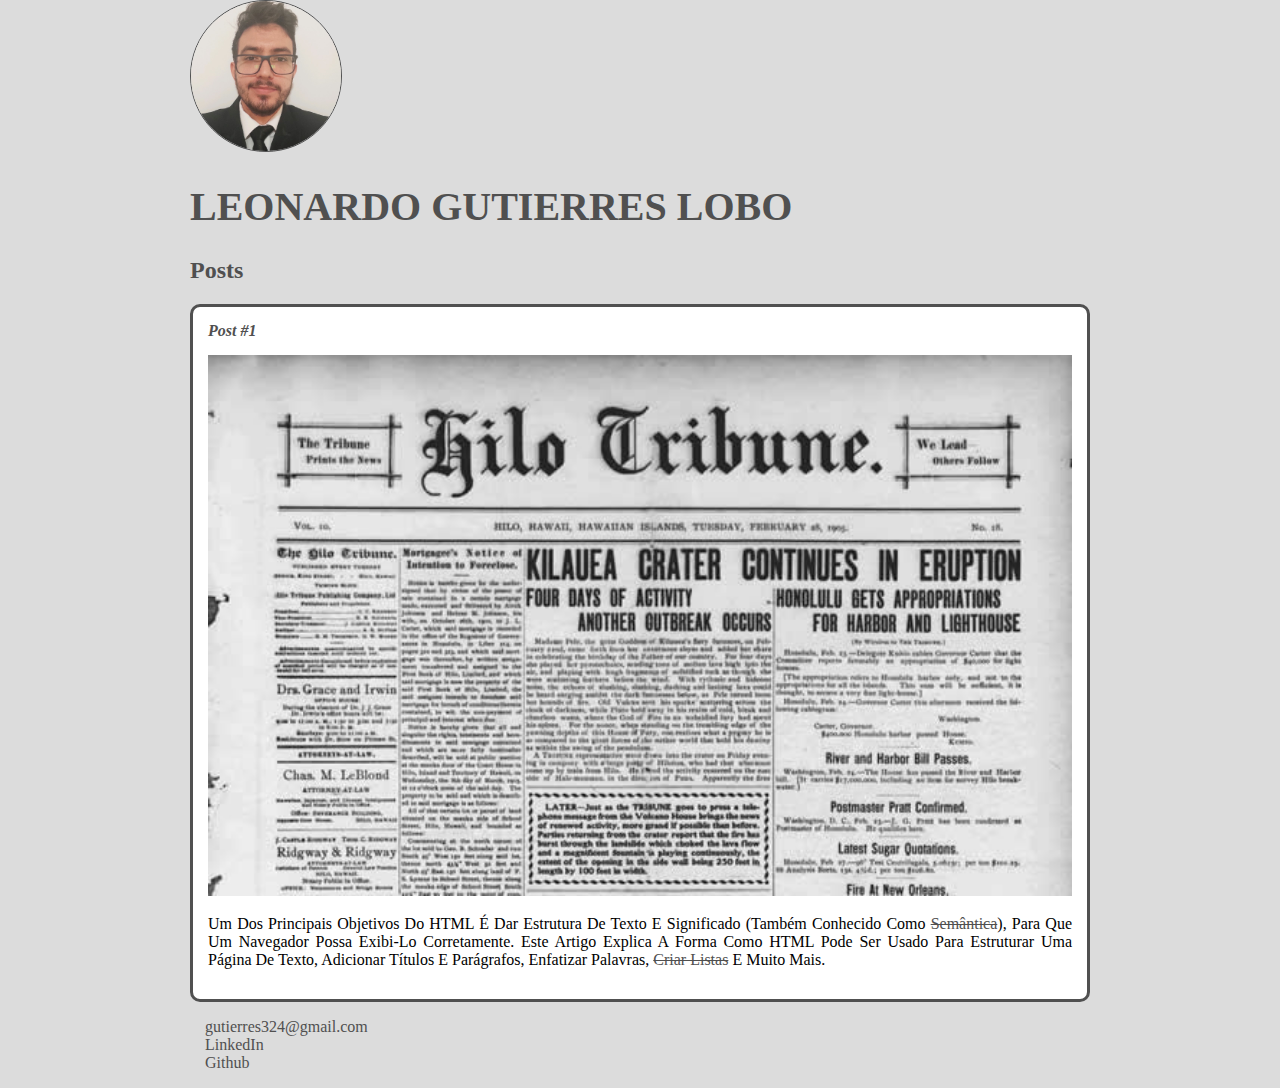
<file: Intro HTML e CSS/index.html>
<!DOCTYPE html>
<html>
    <head>
        <meta charset="utf-8">
        <link rel="stylesheet" href="style.css">
    </head>
    <body>
        <header>
            <img src="foto.jfif" alt="Foto do meu rosto" class="photo">
            <h1 id="title">Leonardo Gutierres Lobo</h1>
        </header>
        <section>
            <header>
                <h2 class="subtitle">Posts</h2>
            </header>
            <article class="post">
                <header>
                    <h3 class="post_title"> Post #1</h3>
                    <img src="newspaper_small.jpg" alt="Imagem de jornal" class="post_image">
                </header>
                <p class="post_content">
                    Um dos principais objetivos do HTML é dar estrutura de texto e significado (também conhecido 
                    como <a href="https://www.significados.com.br/semantica/" target="_blank">semântica</a>), para que um navegador possa exibi-lo corretamente. Este artigo explica a forma 
                    como HTML pode ser usado para estruturar uma página de texto, adicionar títulos e parágrafos, 
                    enfatizar palavras, <a href="mailto:gutierres324@gmail.com">criar listas</a> e muito mais.    
                </p>
            </article>
        </section>
        <footer>
            <ul class="contacts_list">
                <li>
                    <a href="mailto:gutierres324@gmail.com">gutierres324@gmail.com</a>
                </li>
                <li>
                    <a href="https://www.linkedin.com/in/leonardoglobo/" target="_blank">LinkedIn</a>
                </li>
                <li>
                    <a href="https://github.com/Leoglobo" target="_blank">Github</a>
                </li>
            </ul>
        </footer>
    </body>
</html>
</file>
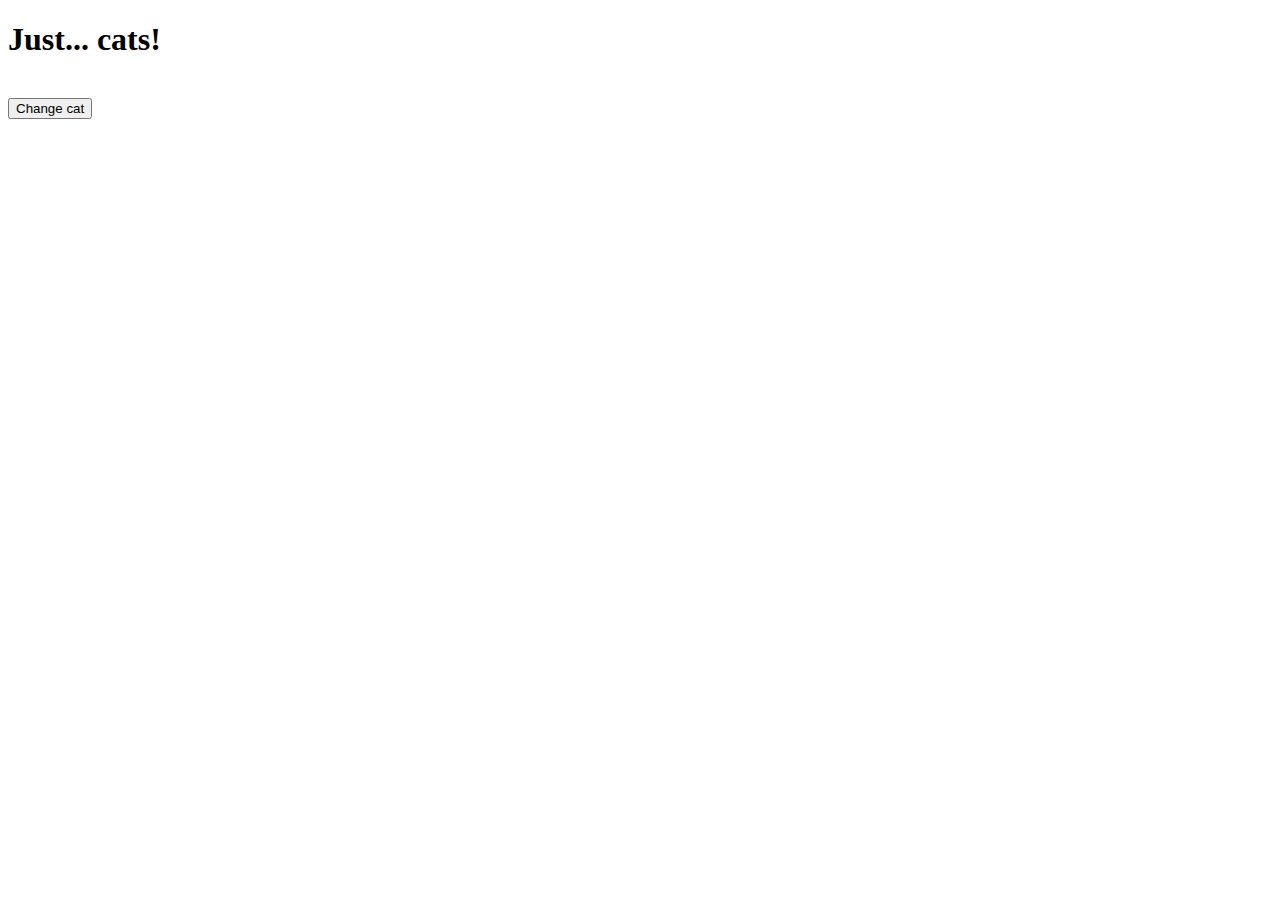
<file: Cursos/Javascript Assíncrono/index.html>
<!DOCTYPE html>
<html lang="en">
<head>
    <meta charset="UTF-8">
    <meta http-equiv="X-UA-Compatible" content="IE=edge">
    <meta name="viewport" content="width=device-width, initial-scale=1.0">
    <title>Just... cats!</title>
</head>
<body>
    <main>
        <h1>Just... cats!</h1>
        <img id="cat"><br>
        <button id="change=cat">Change cat</button>
    </main>
    <script src="assets/script.js"></script>
</body>
</html>
</file>
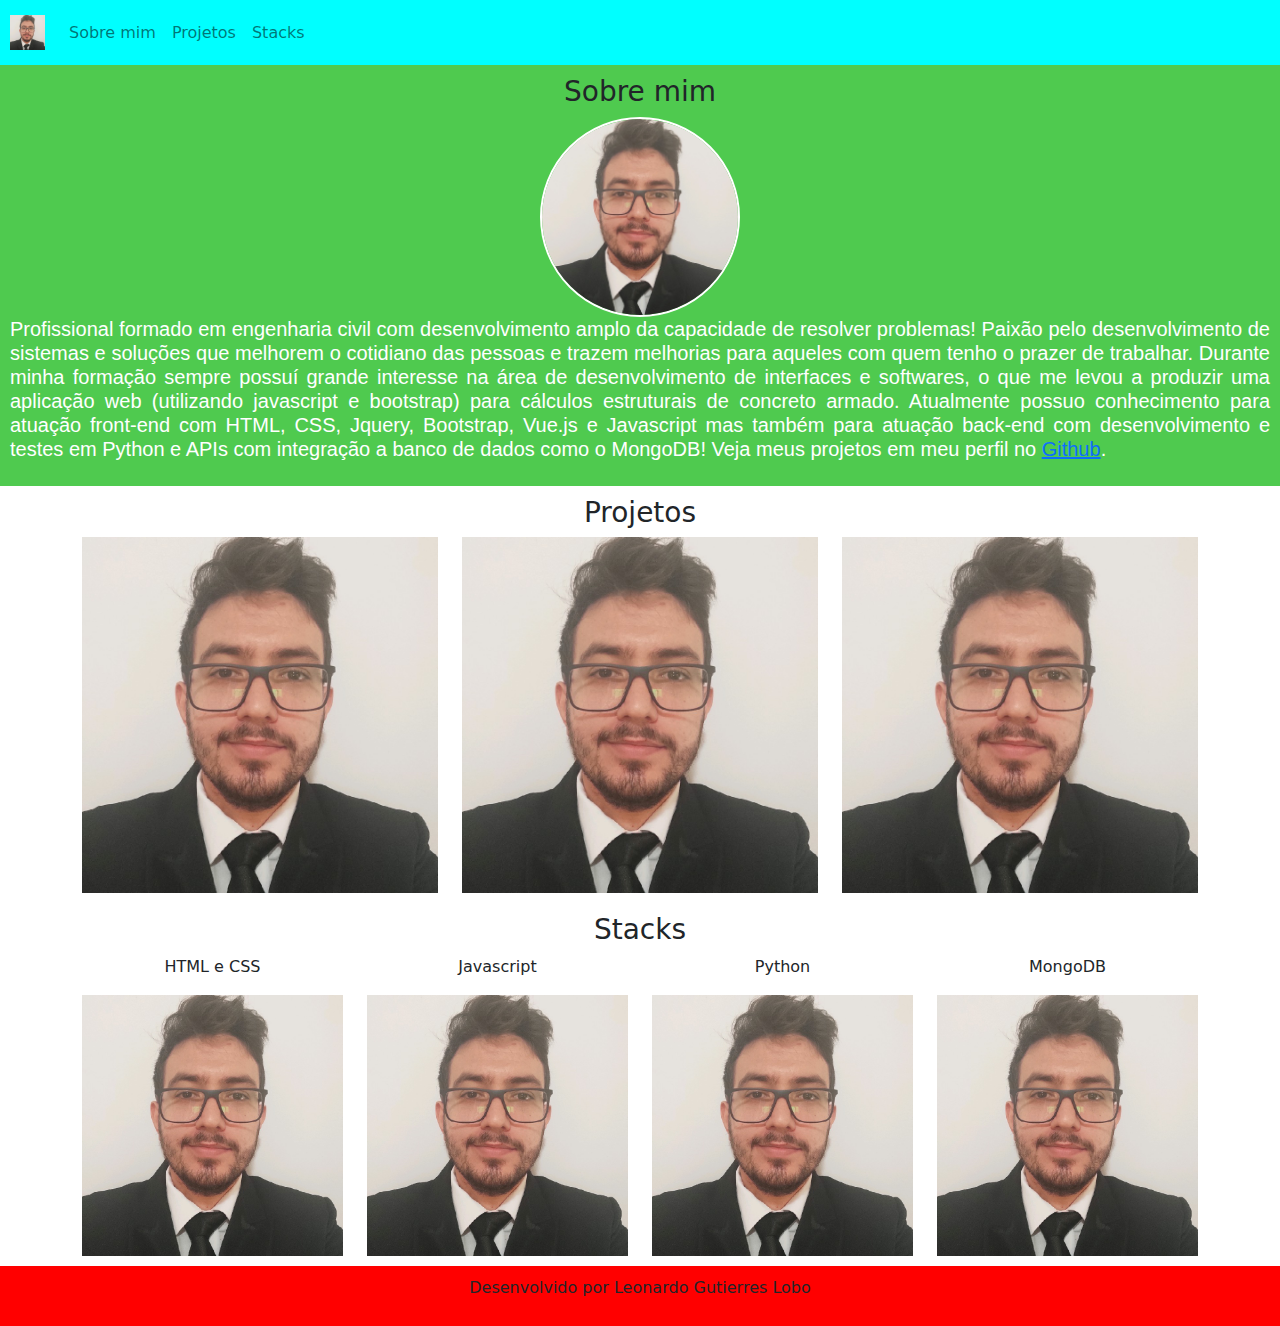
<file: Cursos/Utilizando boostrap/index.html>
<!DOCTYPE html>
<html lang="pt-br">
    <head>
        <title>Minha Página</title>
        <meta charset="utf-8">
        <link rel="stylesheet" type="text/css" href="bootstrap/css/bootstrap.min.css">
        <link rel="stylesheet" type="text/css" href="css/style.css">
    </head>
    <body>
        <nav class="navbar navbar-expand-lg navbar-light margin">
            <a class="navbar-brand" href="https://www.linkedin.com/in/leonardoglobo/">
                <img src="img/foto.jfif" width="35" height="35">
            </a>
            <div class="collapse navbar-collapse">
                <ul class="navbar-nav">
                    <li class="nav-item">
                        <a class="nav-link" href="#sobre-mim">Sobre mim</a>
                    </li>
                    <li class="nav-item">
                        <a class="nav-link" href="#projetos">Projetos</a>
                    </li>
                    <li class="nav-item">
                        <a class="nav-link" href="#stacks">Stacks</a>
                    </li>
                </ul>
            </div>
        </nav>
        <section id="sobre-mim">
            <div class="container-fluid sobre-mim text-center margin">
                <h3>Sobre mim</h3>
                <img class="rounded-circle foto" src="img/foto.jfif" width="200" height="200">
                <h5 class="post_content">
                    Profissional formado em engenharia civil com desenvolvimento amplo da capacidade de resolver problemas! 
                    Paixão pelo desenvolvimento de sistemas e soluções que melhorem o cotidiano das pessoas e trazem melhorias
                    para aqueles com quem tenho o prazer de trabalhar. Durante minha formação sempre possuí grande interesse na
                    área de desenvolvimento de interfaces e softwares, o que me levou a produzir uma aplicação web (utilizando
                    javascript e bootstrap) para cálculos estruturais de concreto armado. Atualmente possuo conhecimento para
                    atuação front-end com HTML, CSS, Jquery, Bootstrap, Vue.js e Javascript mas também para atuação back-end
                    com desenvolvimento e testes em Python e APIs com integração a banco de dados como o MongoDB! Veja meus
                    projetos em meu perfil no <a href="https://github.com/Leoglobo" target="_blank">Github</a>.</h5>
            </div>
        </section>
        <section id="projetos">
            <div class="container-fluid text-center margin projetos">
                <h3>Projetos</h3>
                <div class="container">
                    <div class="row">
                        <div class="col-lg-4">
                            <img src="img/foto.jfif" width="100%">
                        </div>
                        <div class="col-lg-4">
                            <img src="img/foto.jfif" width="100%">
                        </div>
                        <div class="col-lg-4">
                            <img src="img/foto.jfif" width="100%">
                        </div>
                    </div>
                </div>
            </div>
        </section>
        <section id="stacks">
            <div class="container-fluid text-center margin stacks">
                <h3>Stacks</h3>
                <div class="container">
                    <div class="row">
                        <div class="col-lg-3">
                            <p>HTML e CSS</p>
                            <img src="img/foto.jfif" width="100%">
                        </div>
                        <div class="col-lg-3">
                            <p>Javascript</p>
                            <img src="img/foto.jfif" width="100%">
                        </div>
                        <div class="col-lg-3">
                            <p>Python</p>
                            <img src="img/foto.jfif" width="100%">
                        </div>
                        <div class="col-lg-3">
                            <p>MongoDB</p>
                            <img src="img/foto.jfif" width="100%">
                        </div>
                    </div>
                </div>
            </div>
        </section>
        <footer class="container-fluid text-center bg-footer margin">
            <p>Desenvolvido por Leonardo Gutierres Lobo</p>
        </footer>
    </body>
</html>
</file>
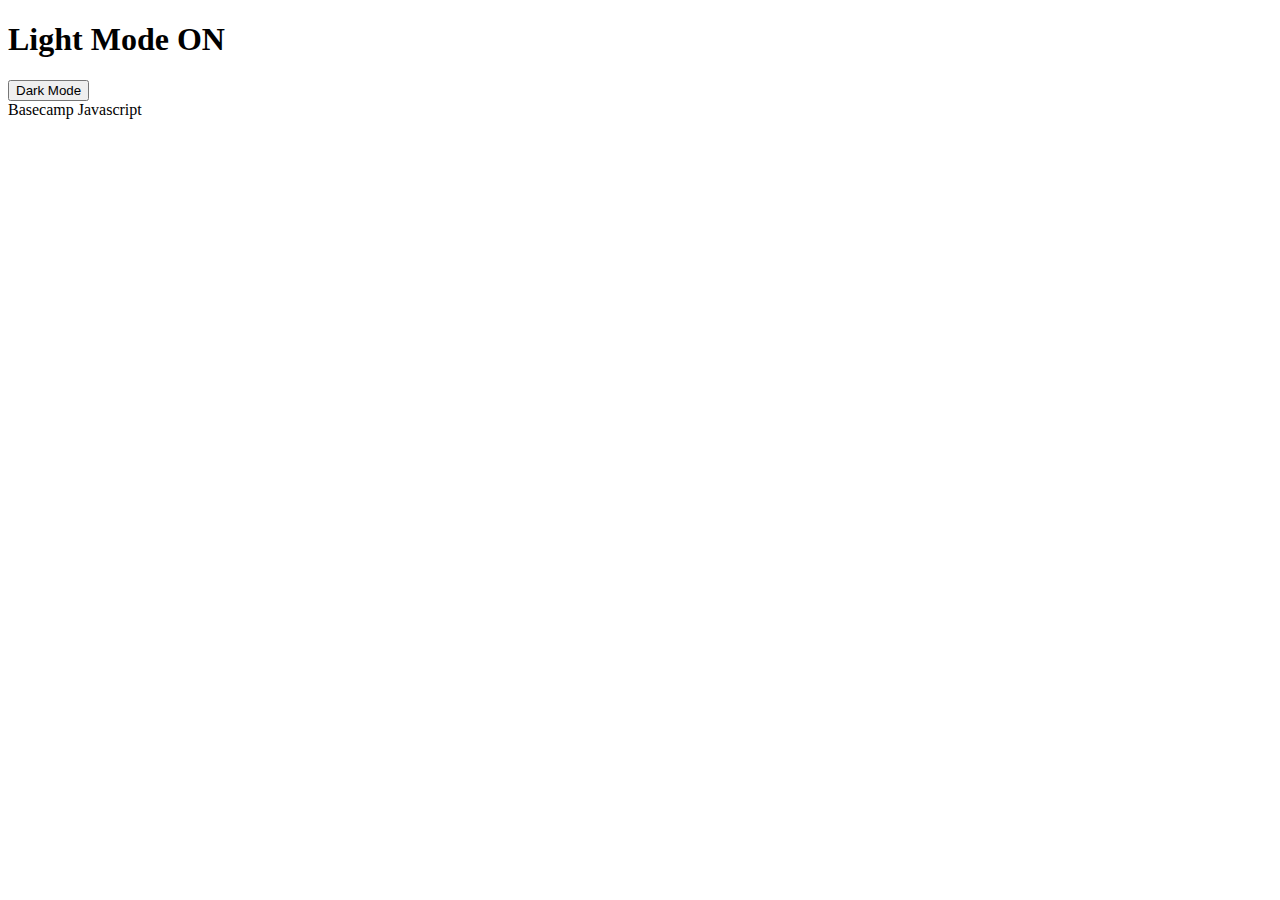
<file: Cursos/JavaScript/Manipulando a DOM/index.html>
<!DOCTYPE html>
<html lang="en">
    <head>
        <meta charset="UTF-8">
        <meta http-equiv="X-UA-Compatible" content="IE=edge">
        <meta name="viewport" content="width=device-width, initial-scale=1.0">
        <title>Dark mode and Light Mode</title>
    </head>
    <body>
        <main>
            <h1 id="page-title">Light Mode ON</h1>
            <button aria-label="selecionar-modo" id="mode-selector">Dark Mode</button>
        </main>
        <footer>Basecamp Javascript</footer>
    </body>
    <script src="script.js"></script>
</html>
</file>
<file: Intro HTML e CSS/style.css>
body {
    background: gainsboro;
    font-family: verdana;
    max-width: 900px;
    margin: auto;
}

.photo{
    border: 1px solid #505050;
    border-radius: 50%;
    width: 150px;
}

#title, .subtitle, .post_title {
    color:  #505050;
}

#title{
    font-size: 40px;
    text-transform: uppercase;
}

a{
    text-decoration: line-through;
    color: #505050;
}

.contacts_list{
    list-style-type: none;
    padding-left: 15px;
}

.contacts_list li a {
    text-decoration: none;
}

.post_title{
    font-size: 16px;
    font-style: italic;
    margin: 0;
    margin-bottom: 15px;
}

.post{
    background: #fff;
    padding: 15px;
    border: 3px solid #505050;
    margin-bottom: 15px;
    border-radius: 10px;
}

.post_content{
    margin: 0;
    margin-bottom: 15px;
    text-transform: capitalize;
    text-align: justify;
}

.post_image{
    margin-bottom: 15px;
    width: 100%;
}
</file>
<file: Cursos/Utilizando boostrap/css/style.css>
.navbar {
    background-color: aqua;
}

.sobre-mim {
    background-color: rgba(44, 192, 44, 0.836);
}

.margin {
    padding: 10px;
}

.foto{
    border: 2px solid white;
}

.post_content{
    margin: 0;
    margin-bottom: 15px;
    text-align: justify;
    color: white;
    font-family: sans-serif;
}

.bg-footer{
    background-color: red;
}
</file>
